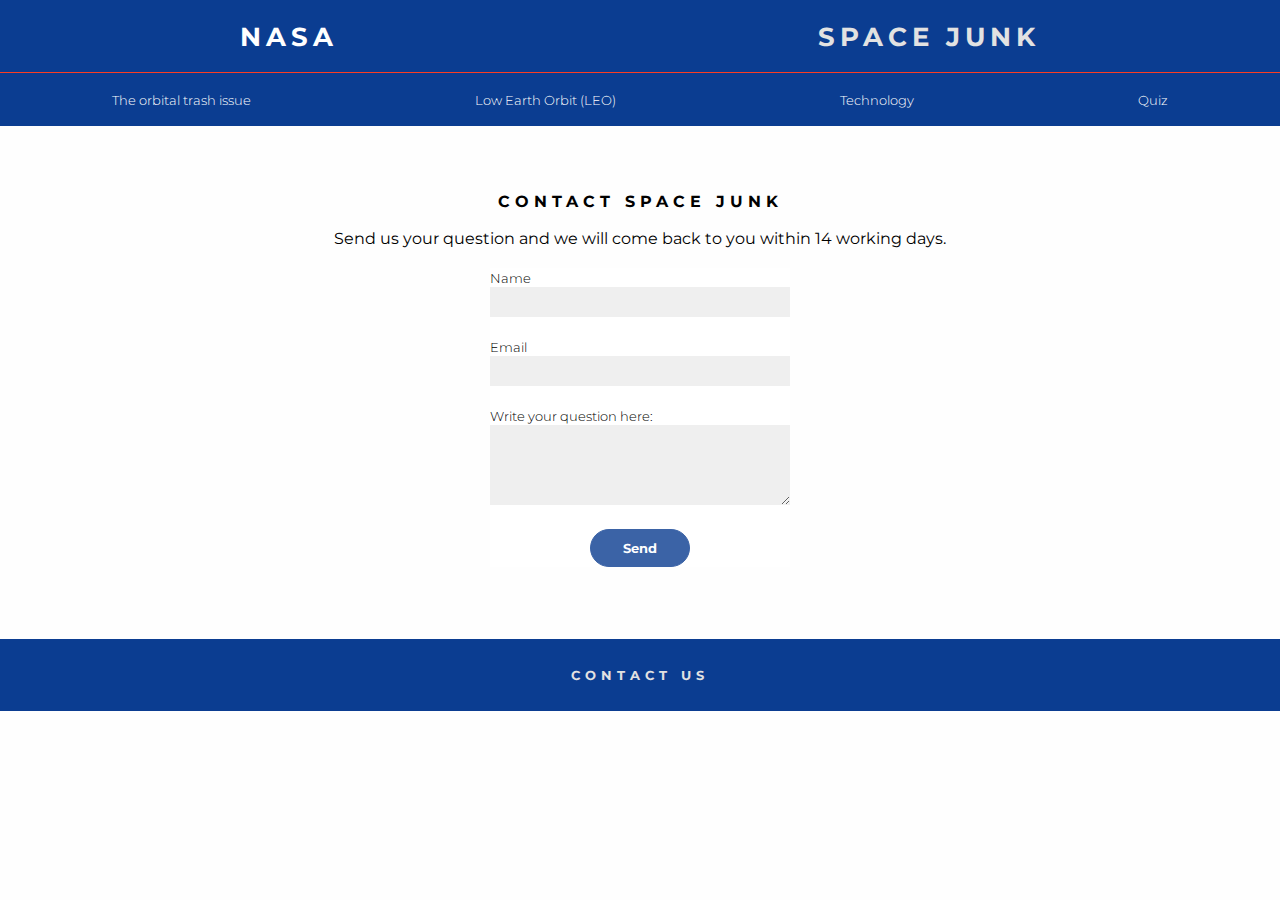
<file: SpaceJunk/contact.html>
<!DOCTYPE html>
<html lang="en">
    <head>
        <meta charset="utf-8" />
        <meta name="viewport" content="width=device-width, initial-scale=1.0" />
        <meta name="keywords" content="Get in Touch, Contact Space Junk, Questions, Message Space Junk" />
        <meta name="description" content="Send us a message about your concern and or question and we will get in touch with you briefly." />
        <title>Contact / Space Junk</title>
        <link rel="stylesheet" href="css/style.css" />
        <link rel="stylesheet" href="css/contact.css" />
        <link rel="preconnect" href="https://fonts.gstatic.com">
        <link href="https://fonts.googleapis.com/css2?family=Montserrat:wght@100;300;700;800&display=swap" rel="stylesheet">
    </head>
    <body>
        <nav>
            <div class="logo">
                <h1><a href="https://www.nasa.gov/" target="_blank">Nasa</a></h1>
            </div>
            <div class="logo">
                <h1>Space Junk</h1>
            </div>
            <ul class="nav-links">
                <li><a href="WhatIsSpaceJunk.html">The orbital trash issue</a></li>
                <li><a href="WhatIsSpaceJunk.html#leo">Low Earth Orbit (LEO)</a></li>
                <li><a href="technology.html">Technology</a></li>
                <li><a href="quiz.html">Quiz</a></li>
            </ul>
            <div class="burger">
                <div class="line1"></div>
                <div class="line2"></div>
                <div class="line3"></div>
            </div>
        </nav>

    <main id="contact">
        <div>
            <h2 class="form-title">Contact Space Junk</h2>
            <p>Send us your question and we will come back to you within 14 working days.
            </p>
        </div>


        <div>
            <form action="#" id="contact-form-space-junk" method="GET" >
                    <div class="inputContainer">  
                        <label for="name" class="label">Name</label>
                        <input type="text" name="name" id="name" class="input">
                    </div>
                    <div class="inputContainer">
                        <label for="email" class="label">Email</label>
                        <input type="email" name="email" id="email" class="input">
                    </div>
                    <div class="inputContainer">
                        <label for="question" class="label" placeholder="">Write your question here:</label>
                        <textarea type="text" class="textarea" id="question" name="question" rows="5"> </textarea>
                    </div>
                    <div class="buttonContainer">
                        <button type="submit" name="submit" value="submit" id="submit" >Send</button>
                    </div>
            </form>
        </div>

    </main>

    <footer class="globalFooter">
        <a href="">Contact us</a>
    </footer>
    
    <script src="js/globalNavFoot.js"></script>
    <script src="js/contact.js"></script>
    </body>
</html>
</file>
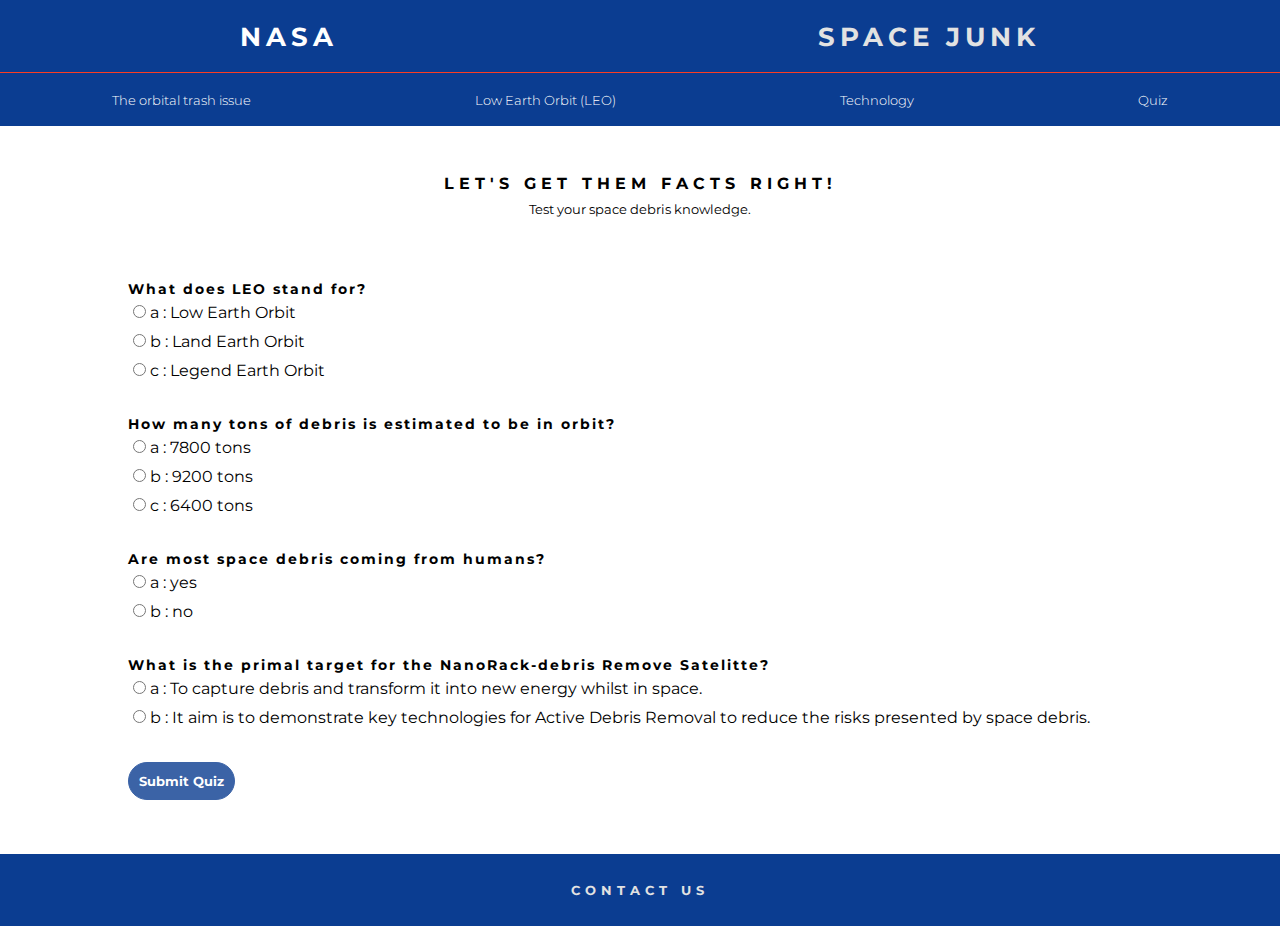
<file: SpaceJunk/quiz.html>
<!DOCTYPE html>
<html lang="en">
<head>
    <title>Quiz / Space Junk</title>
    <meta name="viewport" content="width=device-width, initial-scale=1.0" />
        <link rel="stylesheet" href="css/style.css" />
        <link rel="stylesheet" href="css/quiz.css" />
        <link rel="preconnect" href="https://fonts.gstatic.com">
        <link href="https://fonts.googleapis.com/css2?family=Montserrat:wght@100;300;700;800&display=swap" rel="stylesheet">
</head>
<body>
    <nav>
        <div class="logo">
            <h1><a href="https://www.nasa.gov/" target="_blank">Nasa</a></h1>
        </div>
        <div class="logo">
            <h1>Space Junk</h1>
        </div>
        <ul class="nav-links">
            <li><a href="WhatIsSpaceJunk.html">The orbital trash issue</a></li>
            <li><a href="WhatIsSpaceJunk.html#leo">Low Earth Orbit (LEO)</a></li>
            <li><a href="technology.html">Technology</a></li>
            <li><a href="quiz.html">Quiz</a></li>
            
        </ul>
        <div class="burger">
            <div class="line1"></div>
            <div class="line2"></div>
            <div class="line3"></div>
        </div>
    </nav>


    <main>
        <div>
            <h2 class="section-headings">Let's get them facts right!</h2>
            <p class="heading-p">Test your space debris knowledge.</p>
        </div>
        
        <div id="container-for-q">

            <div id="quiz"></div>
            <button id="submit">Submit Quiz</button>
            <div id="results"></div>

        </div>
    </main>

    <footer class="globalFooter">
        <a href="contact.html">Contact us</a>
    </footer>
    
    <script src="js/globalNavFoot.js"></script>
    <script src="js/quiz.js"></script>
</body>
</html>
</file>
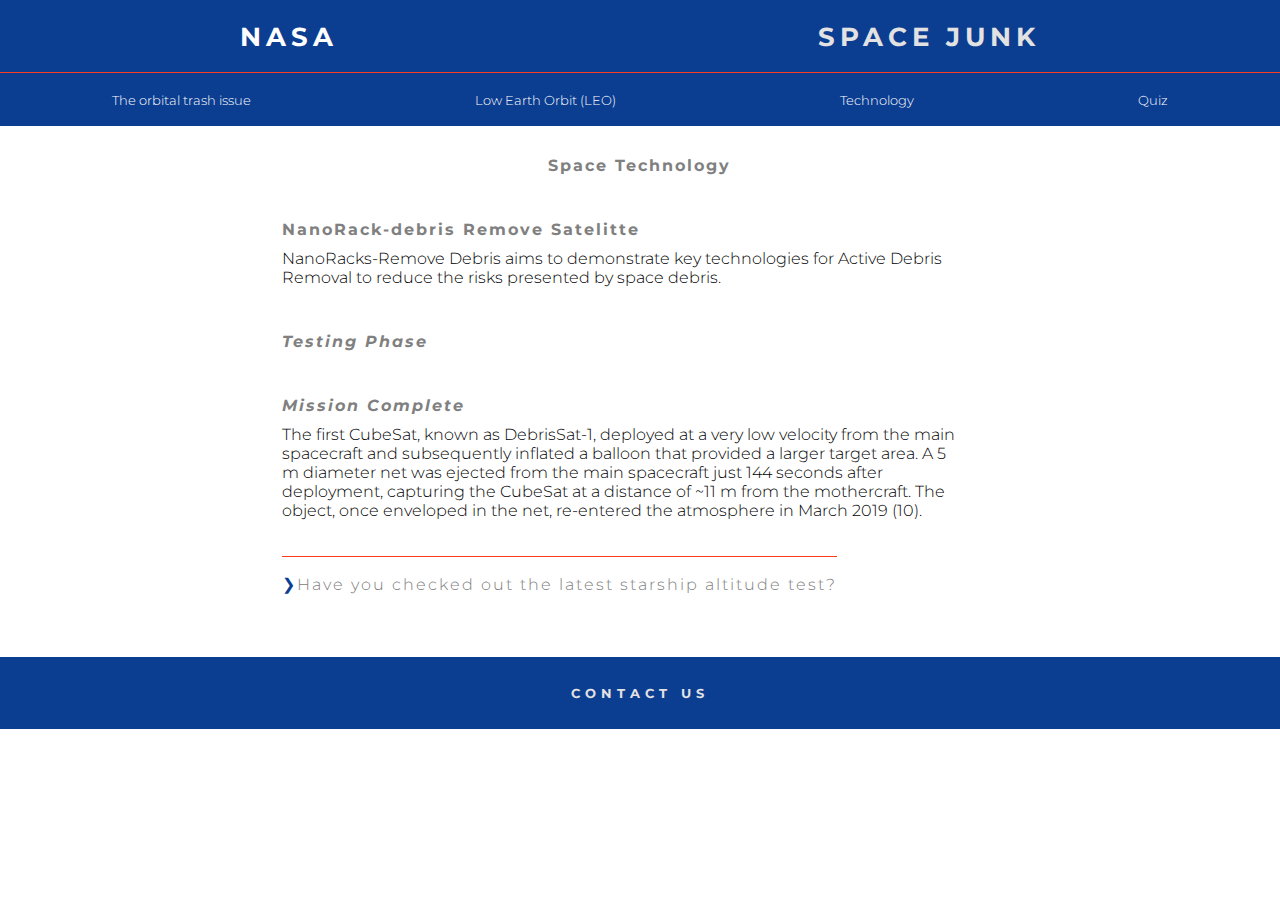
<file: SpaceJunk/technology.html>
<!DOCTYPE html>
<html lang="en">
    <head>
        <title>Technology / Space Junk</title>
        <meta charset="utf-8" />
        <link rel="stylesheet" href="css/style.css" />
        <meta name="viewport" content="width=device-width, initial-scale=1.0" />
        <meta name="description" content="Technology page of Space Junk" />
        <meta name="keywords" content="technology, nasa, space junk, space debris, space technology, aircraft" />
        <link rel="preconnect" href="https://fonts.gstatic.com">
        <link href="https://fonts.googleapis.com/css2?family=Montserrat:wght@100;300;700;800&display=swap" rel="stylesheet">
    </head>
    <body>
        <nav>
            <div class="logo">
                <h1><a href="https://www.nasa.gov/" target="_blank">Nasa</a></h1>
            </div>
            <div class="logo">
                <h1>Space Junk</h1>
            </div>
            <ul class="nav-links">
                <li><a href="WhatIsSpaceJunk.html">The orbital trash issue</a></li>
                <li><a href="WhatIsSpaceJunk.html#leo">Low Earth Orbit (LEO)</a></li>
                <li><a href="technology.html">Technology</a></li>
                <li><a href="quiz.html">Quiz</a></li>
                
            </ul>
            <div class="burger">
                <div class="line1"></div>
                <div class="line2"></div>
                <div class="line3"></div>
            </div>
        </nav>
        <main>
            <section id="space-technology">
                <div class="section-container">
                    <article class="space-tech-page">
                            <h2 class="section-headings space-technology-head">Space Technology</h2>
                        <section>
                            <h2 class="section-headings">NanoRack-debris Remove Satelitte</h2>
                            <p>NanoRacks-Remove Debris aims to demonstrate key technologies for Active Debris Removal to 
                                reduce the risks presented by space debris.</p>
                        </section>
                        <section>
                            <h3 class="section-headings">Testing Phase</h3>
                            <div id="nano-racks"></div>
                            <p id="nano-racks-description"></p>
                        </section>
                        <section>
                            <h3 class="section-headings">Mission Complete</h3>
                            <p>The first CubeSat, known as DebrisSat-1, deployed at a 
                            very low velocity from the main spacecraft and subsequently inflated a 
                            balloon that provided a larger target area. A 5 m diameter net was 
                            ejected from the main spacecraft just 144 seconds after deployment, 
                            capturing the CubeSat at a distance of ~11 m from the mothercraft. 
                            The object, once enveloped in the net, re-entered the atmosphere in 
                            March 2019 (10).</p>
                        </section> 
                    </article>


                    <article class="space-tech-page last-page-tech">
                        <h4 class="section-headings"><a href="https://www.youtube.com/watch?v=ODY6JWzS8WU" target="_blank"><p style="color:#0b3d91;">&#10095;</p>Have you checked out the latest starship altitude test?</a></h4>
                    </article>
                </div>
            </section>
        </main>

        <footer class="globalFooter">
            <a href="contact.html">Contact us</a>
        </footer>

        <script src="js/globalNavFoot.js"></script>
    </body>
</html>
</file>
<file: SpaceJunk/css/style.css>
*{
    margin: 0 auto;
    padding: 0;
    box-sizing: border-box;
    font-family: 'Montserrat', sans-serif;
}

body{
    overflow-x: hidden;
}

main{
    max-width: 80%;
    margin: 0 auto;
}

nav, 
.globalFooter{
    display: flex;
    background: #0b3d91;
    justify-content: space-around;
    align-items: center;
    min-height: 8vh;
}

.logo, 
.globalFooter{
    color: rgb(226, 226, 226);
    text-transform: uppercase;
    letter-spacing: 5px;
    font-size: 0.6em;
}

.logo a{
    text-decoration: none;
    color: white;
    cursor: pointer;
}

.globalFooter a{
    color:rgb(226, 226, 226); 
    text-decoration: none;
    font-weight: 700;

}

.globalFooter a:hover,
.globalFooter a:active{
    cursor: pointer;
    border-bottom: 1px solid #fc3d21;
}


.nav-links{
    list-style: none;
    position: absolute;
    right: 0px;
    height: 92vh;
    top: 8vh;
    background: #0b3d91;
    display: flex;
    justify-content: space-around;
    width: 100vw;
    flex-direction: column;
    align-items: center;
    /* make the nav go out of the frame and ease in --- */
    transform: translateX(100%);
    transition: transform 0.5s ease-in;

}

 /* ---- make the nav slide into the viewframe again --- */
.nav-active{
    transform: translateX(0);
}

.nav-links a{
    color: rgb(226, 226, 226);
    text-decoration: none;
    font-size: 15px;
    font-weight: 300;
    cursor: pointer;
}

.nav-links a:hover{
    font-weight: 700;
    color: #fc3d21;
}

.burger{
    cursor: pointer;
}
.burger div{
    width: 20px;
    height: 2px;
    background-color: rgb(226, 226, 226);
    margin: 5px;
}


/* front page style -----*/ 
#front-page, 
#front-page nav{
    background: #000;
}

#front-page .burger 
.nav-links{
    display: none;
}

.imgindex{
    background: url(/img/index-moon-page.jpg);
    background-repeat: no-repeat;
    background-size: contain;
    background-position-x: center;   
}

.front-page-text{
    color: #fff;
    text-align: center;
    margin: 8vh auto;
    width: 80%;
    color: rgb(226, 226, 226);
}

.front-page-text h1{
    padding-top: 8vh;
    font-size: 1.3em;
    font-weight: 700;
}

.read-more{
    padding: 0.4em;
    width: fit-content;
}

.read-more a{
    text-decoration: none;
    color:#fff;
    font-size: 0.8em;
    font-weight: 300;
}

.read-more a:hover, 
.read-more a:active{
    font-weight: 700;
    border-bottom: 1px solid #fc3d21;
}

/* ------ article 1 + article 2----*/
.section-headings{
    font-size: 1em;
    letter-spacing: 2px;
    font-weight: 700;
    color: gray;
    margin-bottom: 20px;
}

.space-tech-page{
    margin-top: 4vh;
    margin-bottom: 4vh
}
 

#space-debris-video{
    margin-bottom: 4vh;
}

#space-debris-video img{
     width: 100vw;  
}

.what-is-space-junk-page p,
.space-tech-page p{
    text-align: left;
    display: block;
    padding-top: 10px;
    font-weight: 300;
}

#orbital-trash-issue, 
#leo, 
#space-technology,
#image-carousel, #quote{
    margin-bottom: 7vh;       
}

/* making a animated counter */ 
#kg-counter p,
.counter{
    padding: 0;
    font-weight: 700;
    padding-top: 20px;
    letter-spacing: 2px;
    text-align: center; 
}

.counter{
    letter-spacing: 1vh;
  font-size: 1.6em; 
  color:#fc3d21 ; 
}

.image-text{
    font-size: 1.1rem;
    line-height: 2rem;
    width: 70%;
}

/* slide images gallery */ 

.image-slide-container{
    position: relative;
    margin-top: 2vh;
}

figure.image-slides {
    display:none;
}


figure.image-slides:nth-child(5) {
    display: block;
}

.next{
    right: 0;
    border-radius: 3px 0 0 3px;
}

.previous, 
.next{
    position: absolute;
    cursor:pointer;
    top: 40%;
    width: auto;
    padding: 16px;
    margin-top: -50px;
    color: #fff;
    font-weight: 700;
    font-size: 20px;
    border-radius: 0 3px 3px 0;
    user-select: none;
    -webkit-user-select: none;
}

.previous:hover,
.next:hover{
    background: #0b3d91;
    opacity: 80%;
}
 
.number-text{
    color: #f2f2f2;
    font-size: 12px;
    padding: 8px 12px;
    position: absolute;
    top: 0;
}

.technology-page{
    margin-top: 4vh;
    
}
.technology-page a{
    display: block;
    text-decoration: none;
    color:gray; 
}

.technology-page a:hover{
    color: #000;
}

.arrow p,
.arrow a{
    margin-right: 0;
    display: inline-block;
}

.last-page-tech a{
    text-decoration: none;
    color: gray
}

.arroe a:hover{
cursor: pointer;
}

/*----------- technology page ----------*/
.space-tech-page{
    width: 80%;
}
.space-technology-head{
text-align: center;
}
.section-container section{
    margin-top: 5vh;
}

.space-tech-page p{
    text-align: left;
    display: block;
    font-weight: 300;
    padding:0;
    margin-right: 4vh;
    
}

.space-tech-page h2,
.space-tech-page h3{
    margin-bottom: 10px;
}

#nano-racks img{
    width: 90%;
}
.space-tech-page h3{
    font-style: italic;
}

#nano-racks-description{
    margin-top: 1vh;
}

.space-tech-page h4{
    border-top: 1px solid #fc3d21;
    padding-top: 2vh;
    font-weight: 300;
    cursor: pointer;
}

.last-page-tech h4,
.last-page-tech p{
display: inline-block;
cursor: pointer;
}

.last-page-tech p{
    margin-right: 0;
}

.last-page-tech a{
    text-decoration: none;
    color: gray
}

.last-page-tech a:hover{
cursor: pointer;
}

/*pc screen ----*/
@media screen and (min-width: 768px){
   main{
        margin: 0 auto;
        padding: 0 auto;
    }

    .nav-links{
        width: 100vw;
        list-style: none;
        display: flex;
        justify-content: space-around;
        height: 6vh;
        flex-direction: row;
        align-items: center;
        transform: translateX(0);
        border-top: 1px solid #fc3d21;
    }
    /* ---- activate through javascript -----*/
    .fixed {
        position: fixed;
        top: 0;
        border-top: none;;
      }
    /*--------------------------------*/
    .logo{
        font-size: 0.8rem;
    }

    .nav-links a{
        color:  #fff;
        font-size: 0.8rem;
    }

    .nav-links a:hover{
        font-size: 0.8rem;
    }

    .burger{
        display: none;
    }

    main{
        padding-top: 3rem;
    }

    .globalFooter a{
        font-size: 0.8rem;
        font-weight: bold;
    }

    .section-headings{
        margin: 0;
    }

    #leo p{
        padding: 10px 0;
    }
    
    #leo .section-headings{
         padding-top: 3rem;
    }
    
    .image-text{ 
       font-size: 1.2rem;
       width: 60%;
    }

    #orbital-trash-issue, 
    #leo, .space-tech-page{
        max-width: 70%;
    }
}
</file>
<file: SpaceJunk/css/contact.css>
body {
  font-family:'Montserrat', sans-serif;
  margin: 0 auto;
  background:#fefefe;
}

#contact{
  margin-top: 8vh;
}

#contact p{
  text-align: center;
  width: 80%;
  margin: 0 auto;
}

.form-title{
  letter-spacing: 5px;
  font-size: 1rem;
  font-weight: 700;
  padding-bottom: 2vh;
  text-transform: uppercase;
  text-align: center;    
}

form {
  max-width: 300px;
  background: #ffff;
  margin: 0 auto;
  margin-bottom: 8vh;
  width: 80%;
}

#contact-form-space-junk i{
  color: #0b3d91;


  

}
  
.inputContainer {
  margin: 20px 0px;
}

.label {
  font-size: 0.8em;
  font-weight: 300;
  width: 100%;
  top: 0px;
  left: 0px;
}
  
.input:focus + label::after {
  width: 100%;
}
  
.input {
  width: 100%;
  height: 30px;
  border: 0px;
  background: #efefef;
}
  
.textarea{
  width: 100%;
  border: 0px;
  background: #efefef;
}

.textarea:focus,
.input:focus{
    border-bottom: 2px solid #0b3d91;;
}
  
.textarea:focus,
.input:focus {
  outline: none;
}
  
.buttonContainer {
  max-width: 100px;
  border-radius: 20px;
}

button {
  color: #ffff;
  background: #0b3d91;
  opacity: 80%;
  border-radius: 5in;
  border: 1px solid #0b3d91;
  width: 100%;
  padding: 10px;
  font-weight: 700;
}

button:hover {
  cursor: pointer;
  opacity: 100%;
}


@media screen and (min-width: 768px){
  #contact p{
    width: 70%;
  }
}
</file>
<file: SpaceJunk/css/quiz.css>
.section-headings{
  color: #000;
  margin-top: 6vh;
  margin-bottom: 1vh;
  letter-spacing: 5px;
  font-size: 1rem;
  font-weight: 700;
  text-transform: uppercase;
  text-align: center;
}

.heading-p{
  margin-top: 0;
  margin-bottom: 7vh;
  font-size: 0.8em;
  text-align:center;
}


#container-for-q{
  margin-bottom: 6vh;
    
}

.question{
  font-weight: 700;
  letter-spacing: 2px;
  color:#000;
  font-size: 0.9em;
}

.answers {
  margin-bottom: 30px;
}

.answers label{
  display: block;
  padding: 5px;
  

}

#submit {
  color: #ffff;
  background: #0b3d91;
  border-radius: 5in;
  border: 1px solid #0b3d91;
  padding: 10px;
  font-weight: 700;
  opacity: 80%;
}

#submit:hover{
  cursor: pointer;
  opacity: 100%;
}
</file>
